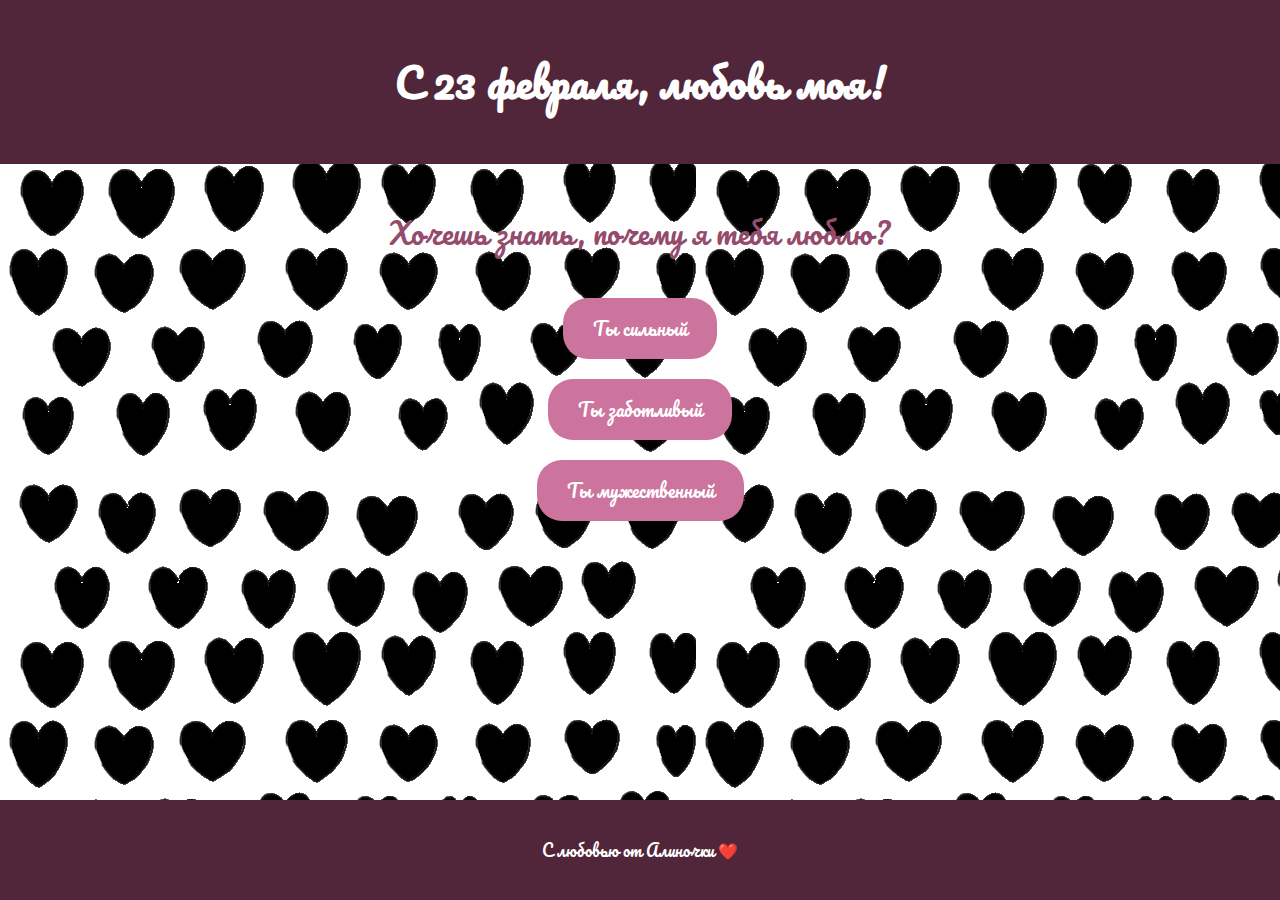
<file: index.html>
<!DOCTYPE html>
<html lang="ru">
<head>
    <meta charset="UTF-8">
    <meta name="viewport" content="width=device-width, initial-scale=1.0">
    <title>Сайт для моего любимого</title>
    <link rel="preconnect" href="https://fonts.googleapis.com">
    <link rel="preconnect" href="https://fonts.gstatic.com" crossorigin>
    <link href="https://fonts.googleapis.com/css2?family=Pacifico&display=swap" rel="stylesheet">
    <link rel="stylesheet" href="style.css">
</head>
<body>
    <header>
        <h1>С 23 февраля, любовь моя!</h1>
    </header>

    <main>
        <div class="container">
            <h2 class="special-text">Хочешь знать, почему я тебя люблю?</h2>
            <a href="ty_silniy.html" class="button">Ты сильный</a>
            <a href="ty_zabotliviy.html" class="button">Ты заботливый</a>
            <a href="ty_mujeestvenniy.html" class="button">Ты мужественный</a>
        </div>
    </main>

    <footer>
        <p>С любовью от Алиночки ❤️</p>
    </footer>
</body>
</html>
</file>
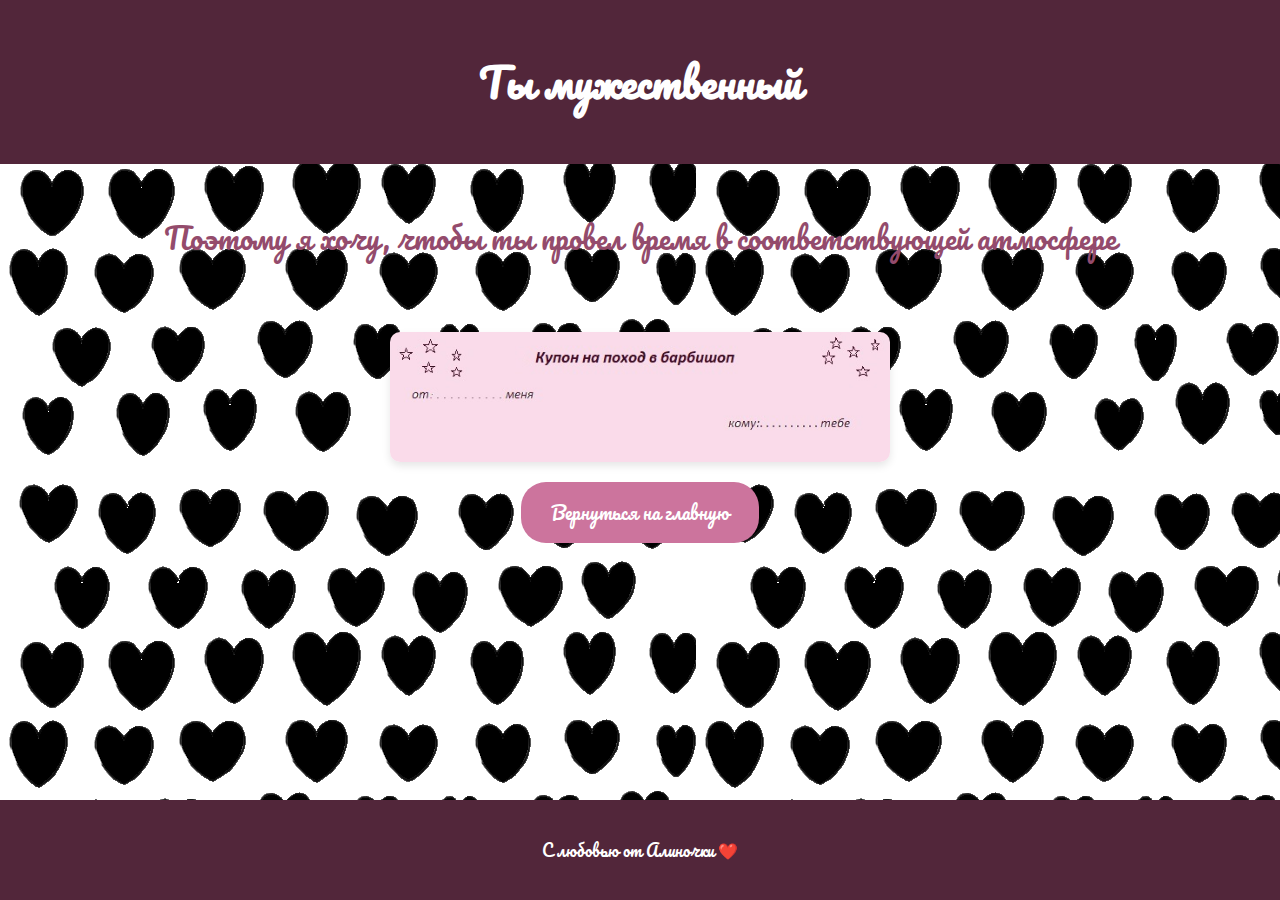
<file: ty_mujeestvenniy.html>
<!DOCTYPE html>
<html lang="ru">
<head>
    <meta charset="UTF-8">
    <meta name="viewport" content="width=device-width, initial-scale=1.0">
    <title>Ты мужественный</title>
    <link rel="preconnect" href="https://fonts.googleapis.com">
    <link rel="preconnect" href="https://fonts.gstatic.com" crossorigin>
    <link href="https://fonts.googleapis.com/css2?family=Pacifico&display=swap" rel="stylesheet">
    <link rel="stylesheet" href="style.css">
</head>
<body>
    <header>
        <h1>Ты мужественный</h1>
    </header>

    <main>
        <div class="container">
            <p class="special-text">Поэтому я хочу, чтобы ты провел время в соответствующей атмосфере</p>
            <img src="coupon3.jpg" alt="Купон на атмосферу" class="coupon-image">
            <a href="index.html" class="button">Вернуться на главную</a>
        </div>
    </main>

    <footer>
        <p>С любовью от Алиночки ❤️</p>
    </footer>
</body>
</html>
</file>
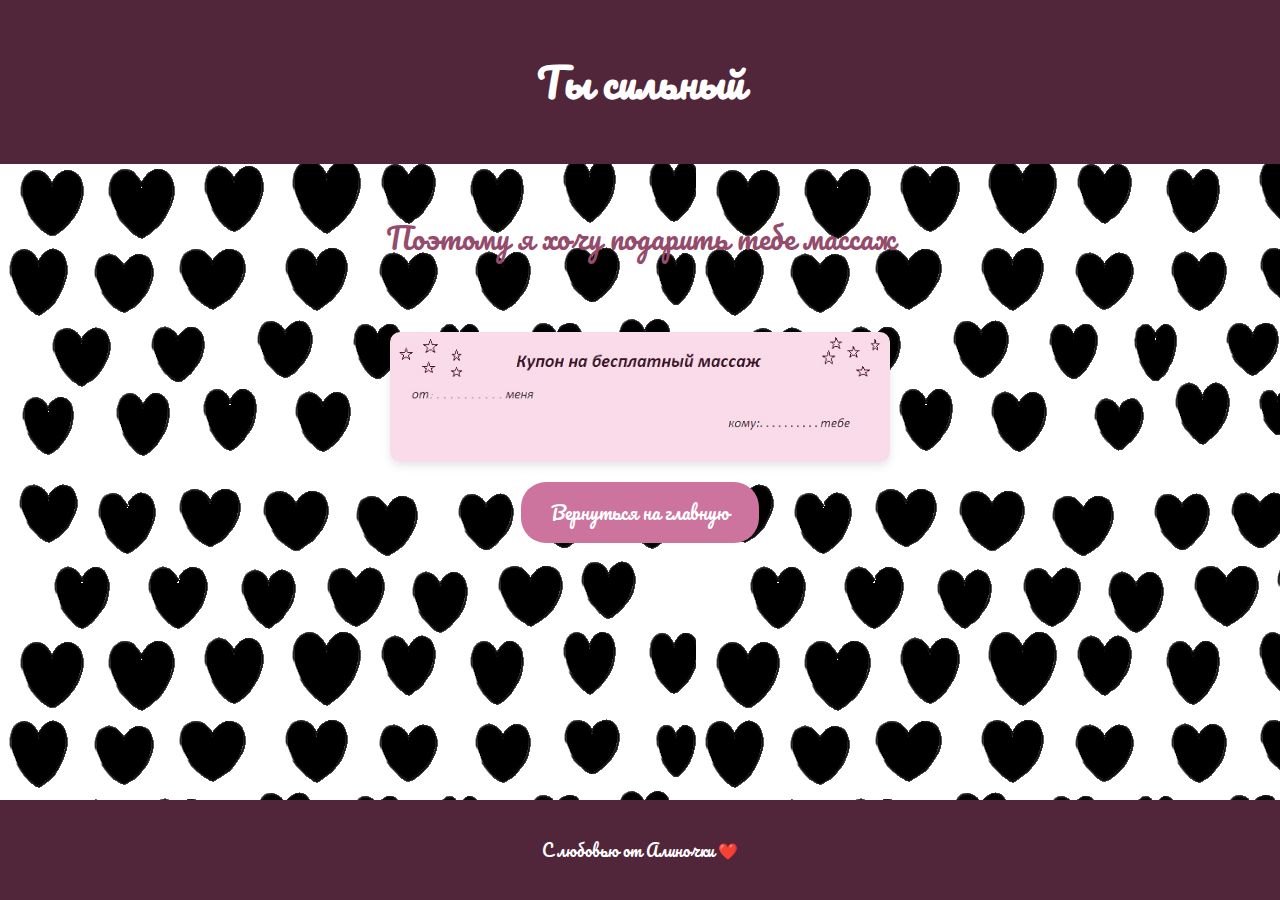
<file: ty_silniy.html>
<!DOCTYPE html>
<html lang="ru">
<head>
    <meta charset="UTF-8">
    <meta name="viewport" content="width=device-width, initial-scale=1.0">
    <title>Ты сильный</title>
    <link rel="preconnect" href="https://fonts.googleapis.com">
    <link rel="preconnect" href="https://fonts.gstatic.com" crossorigin>
    <link href="https://fonts.googleapis.com/css2?family=Pacifico&display=swap" rel="stylesheet">
    <link rel="stylesheet" href="style.css">
</head>
<body>
    <header>
        <h1>Ты сильный</h1>
    </header>

    <main>
        <div class="container">
            <p class="special-text">Поэтому я хочу подарить тебе массаж</p>
            <img src="coupon.jpg" alt="Купон на массаж" class="coupon-image">
            <a href="index.html" class="button">Вернуться на главную</a>
        </div>
    </main>

    <footer>
        <p>С любовью от Алиночки ❤️</p>
    </footer>
</body>
</html>
</file>
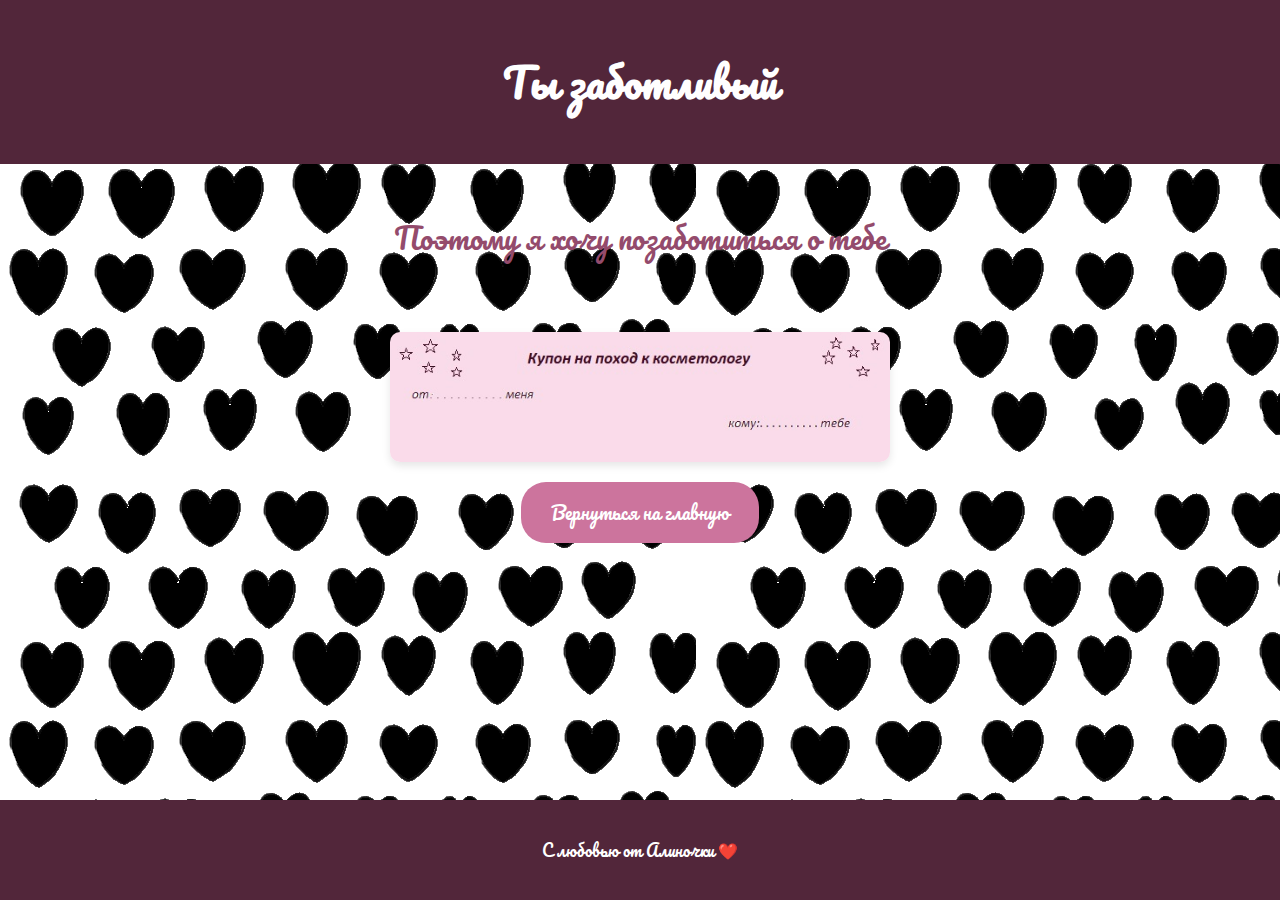
<file: ty_zabotliviy.html>
<!DOCTYPE html>
<html lang="ru">
<head>
    <meta charset="UTF-8">
    <meta name="viewport" content="width=device-width, initial-scale=1.0">
    <title>Ты заботливый</title>
    <link rel="preconnect" href="https://fonts.googleapis.com">
    <link rel="preconnect" href="https://fonts.gstatic.com" crossorigin>
    <link href="https://fonts.googleapis.com/css2?family=Pacifico&display=swap" rel="stylesheet">
    <link rel="stylesheet" href="style.css">
</head>
<body>
    <header>
        <h1>Ты заботливый</h1>
    </header>

    <main>
        <div class="container">
            <p class="special-text">Поэтому я хочу позаботиться о тебе</p>
            <img src="coupon2.jpg" alt="Купон на заботу" class="coupon-image">
            <a href="index.html" class="button">Вернуться на главную</a>
        </div>
    </main>

    <footer>
        <p>С любовью от Алиночки ❤️</p>
    </footer>
</body>
</html>
</file>
<file: style.css>
body {
    font-family: 'Pacifico', cursive;
    margin: 0;
    padding: 0;
    background-image: url("hearts.png");
    background-repeat: repeat;
    background-color: #f8f8f8;
    color: #944b6c; /* Цвет текста */
    text-align: center;
    min-height: 100vh;
    display: flex;
    flex-direction: column;
}

header {
    background-color: #52263a;
    color: white;
    padding: 20px;
    text-align: center;
}

main {
    padding: 20px;
    flex: 1;
}

.container {
    display: flex;
    flex-direction: column;
    align-items: center;
    gap: 20px;
}

h2 {
    font-size: 1.8em;
    margin-bottom: 20px;
    color: #944b6c;
}

.button {
    display: inline-block;
    padding: 15px 30px;
    font-size: 18px;
    text-decoration: none;
    background-color: #cc749d;
    color: white;
    border: none;
    border-radius: 25px;
    cursor: pointer;
    transition: background-color 0.3s;
}

.button:hover {
    background-color: #a65a7c;
}

footer {
    margin-top: auto;
    background-color: #52263a;
    color: white;
    padding: 20px;
    text-align: center;
}

h1 {
    font-size: 2.5em;
}

.special-text {
    font-weight: normal;
    color: #944b6c;
    font-size: 1.8em;
}

.coupon-image {
    max-width: 500px;
    width: 100%;
    height: auto;
    margin-top: 20px;
    border-radius: 10px;
    box-shadow: 0 4px 8px rgba(0, 0, 0, 0.1);
}
</file>
